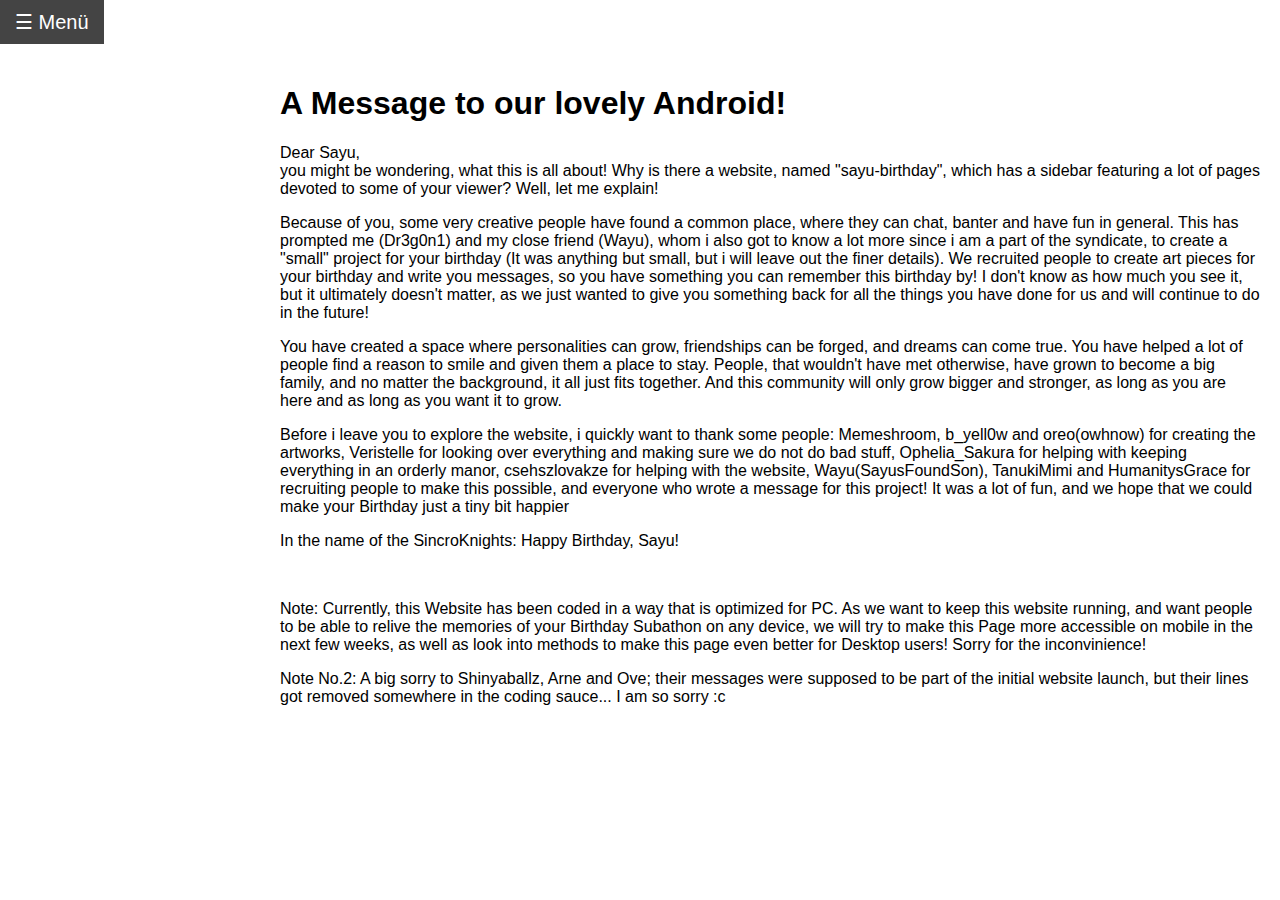
<file: index.html>
<!DOCTYPE html>
<html lang="de">
<head>
    <meta charset="UTF-8">
    <meta name="viewport" content="width=device-width, initial-scale=1.0">
    <title>Happy Birthday Sayu!</title>
    <style>
        body {
            margin: 0;
            font-family: Arial, sans-serif;
            background-size: cover;
            background-position: center;
            background-repeat: no-repeat;
            background-attachment: fixed;
            position: relative;
        }

        .sidebar {
            height: 100%;
            width: 0px;
            position: fixed;
            top: 0;
            left: 0;
            background-color: rgba(128, 128, 128, 0.5);
            overflow-x: hidden;
            transition: 0.5s;
            padding-top: 20px;
            color: white;
        }

        .sidebar h2 {
            padding: 10px 0 10px 20px;
        }

        .sidebar a {
            padding: 10px 15px;
            text-decoration: none;
            font-size: 18px;
            color: white;
            display: block;
        }

        .sidebar a:hover {
            background-color: #575757;
        }

        .sidebar .closebtn {
            position: absolute;
            top: 0;
            right: 25px;
            font-size: 36px;
            margin-left: 50px;
        }

        .openbtn {
            font-size: 20px;
            cursor: pointer;
            background-color: #333;
            color: white;
            padding: 10px 15px;
            border: none;
        }

        .openbtn:hover {
            background-color: #444;
        }

        .content {
            margin-left: 260px;
            transition: margin-left 0.5s;
            padding: 20px;
        }
        
        .circle-container {
            position: absolute;
            top: 50%;
            left: 50%;
            transform: translate(-50%, -50%);
            display: flex;
            gap: 20px;
        }

        .circle {
            width: 20px;
            height: 20px;
            border-radius: 50%;
            border: 5px solid #333;
            background-color: rgba(255, 255, 255, 0.5);
            cursor: pointer;
            position: fixed;
        }

        #circle1 {
            left: -60px;
        }

        #circle2 {
            left: 80px;
        }

        #circle3 {
            top: 50px;
            left: 80px;
        }

        #circle4 {
            top: 50px;
            left: -60px;
        }

        #circle5 {
            top: 100px;
            left: 80px;
        }

        #circle6 {
            top: 100px;
            left: -60px;
        }

        .message {
            display: none;
            position: absolute;
            top: 370%;
            left: 50%;
            transform: translate(-50%, -50%);
            background-color: rgba(0, 0, 0, 0.7);
            color: white;
            padding: 10px;
            border-radius: 5px;
            max-width: 1000px; /* Limits the message width */
            text-align: center;
            white-space: pre-wrap; /* Allows multi-line text */
        }

        .mobile-nav {
            display: none;
            position: fixed;
            top: 0;
            width: 100%;
            background-color: rgba(128, 128, 128, 0.9);
            padding: 10px 0;
            text-align: center;
            z-index: 1;
        }

        .mobile-nav a {
            padding: 10px;
            text-decoration: none;
            font-size: 18px;
            color: white;
            display: inline-block;
            transition: 0.3s;
        }

        .mobile-nav a:hover {
            background-color: #575757;
        }

        @media (max-width: 768px) {
            body {
                background-attachment: fixed; /* Background image fixed */
            }
            
            .sidebar {
                display: none;
            }

            .content {
                margin-left: 0;
                padding-top: 20px;
            }

            .circle-container {
                flex-direction: column;
                align-items: center;
            }

            .circle {
                margin-bottom: 10px;
            }

            .message {
                position: relative;
                top: 10px;
                left: 0;
                transform: none;
            }

            .mobile-nav {
                display: block;
            }

        .rotate-popup {
            display: none;
            position: fixed;
            top: 0;
            left: 0;
            width: 100%;
            height: 100%;
            background-color: rgba(0, 0, 0, 0.8);
            color: white;
            text-align: center;
            z-index: 10;
        }

        .rotate-popup-content {
            position: absolute;
            top: 50%;
            left: 50%;
            transform: translate(-50%, -50%);
            padding: 20px;
            background-color: rgba(0, 0, 0, 0.7);
            border-radius: 10px;
        }

        @media (orientation: portrait) {
            .rotate-popup {
                display: block;
            }

            .content, .mobile-nav, .openbtn {
                display: none;
            }
        }
        }
    </style>
    <meta name="viewport" content="width=device-width, initial-scale=1.0, user-scalable=no">
    <meta name="orientation" content="landscape">
</head>
<body>
    <div id="mySidebar" class="sidebar">
        <h2>Sidebar</h2>
        <a href="javascript:void(0)" class="closebtn" onclick="closeNav()">&times;</a>
        <a href="index.html">What's this?</a>
        <a href="home.html">b_y3ll0w</a>
        <a href="services.html">ShyShroom</a>
        <a href="about.html">HumanitysGrace</a>
        <a href="contact.html">Oreo</a>
        <a href="extra.html">TanukiMimi</a>
    </div>
    <div id="main">
        <div class="mobile-nav">
            <a href="index.html">What's this?</a>
            <a href="home.html">B_y3ll0w</a>
            <a href="services.html">ShyShroom</a>
            <a href="about.html">HumanitysGrace</a>
            <a href="contact.html">Oreo</a>
            <a href="extra.html">TanukiMimi</a>
        </div>
        <button class="openbtn" onclick="openNav()">&#9776; Menü</button>
        <div class="content">
            <h1>A Message to our lovely Android!</h1>
            <p>Dear Sayu,<br> you might be wondering, what this is all about! Why is there a website, named "sayu-birthday", which has a sidebar featuring a lot of pages devoted to some of your viewer? Well, let me explain!</p>
            <p>Because of you, some very creative people have found a common place, where they can chat, banter and have fun in general. This has prompted me (Dr3g0n1) and my close friend (Wayu), whom i also got to know a lot more since i am a part of the syndicate, to create a "small" project for your birthday (It was anything but small, but i will leave out the finer details). We recruited people to create art pieces for your birthday and write you messages, so you have something you can remember this birthday by! I don't know as how much you see it, but it ultimately doesn't matter, as we just wanted to give you something back for all the things you have done for us and will continue to do in the future!</p>
            <p>You have created a space where personalities can grow, friendships can be forged, and dreams can come true. You have helped a lot of people find a reason to smile and given them a place to stay. People, that wouldn't have met otherwise, have grown to become a big family, and no matter the background, it all just fits together. And this community will only grow bigger and stronger, as long as you are here and as long as you want it to grow.</p>
            <p>Before i leave you to explore the website, i quickly want to thank some people: Memeshroom, b_yell0w and oreo(owhnow) for creating the artworks, Veristelle for looking over everything and making sure we do not do bad stuff, Ophelia_Sakura for helping with keeping everything in an orderly manor, csehszlovakze for helping with the website, Wayu(SayusFoundSon), TanukiMimi and HumanitysGrace for recruiting people to make this possible, and everyone who wrote a message for this project! It was a lot of fun, and we hope that we could make your Birthday just a tiny bit happier</p>
            <p>In the name of the SincroKnights: Happy Birthday, Sayu!</p>
            <p><br></p>
            <p>Note: Currently, this Website has been coded in a way that is optimized for PC. As we want to keep this website running, and want people to be able to relive the memories of your Birthday Subathon on any device, we will try to make this Page more accessible on mobile in the next few weeks, as well as look into methods to make this page even better for Desktop users! Sorry for the inconvinience!</p>
            <p>Note No.2: A big sorry to Shinyaballz, Arne and Ove; their messages were supposed to be part of the initial website launch, but their lines got removed somewhere in the coding sauce... I am so sorry :c</p>
        </div>
    </div>

    <div class="rotate-popup">
        <div class="rotate-popup-content">
            <!--
            Please turn your phone to be horizontal!
            <br>
            <button onclick="closePopup()">Okay</button>
            -->
        </div>
    </div>

    <script>
        function openNav() {
            document.getElementById("mySidebar").style.width = "250px";
            document.getElementById("main").style.marginLeft = "250px";
        }

        function closeNav() {
            document.getElementById("mySidebar").style.width = "0";
            document.getElementById("main").style.marginLeft = "0";
        }
        
        function showMessage(messageId) {
            document.getElementById(messageId).style.display = 'block';
        }

        function hideMessage(messageId) {
            document.getElementById(messageId).style.display = 'none';
        }

        function closePopup() {
            document.querySelector('.rotate-popup').style.display = 'none';
        }
    </script>
</body>
</html>
</file>
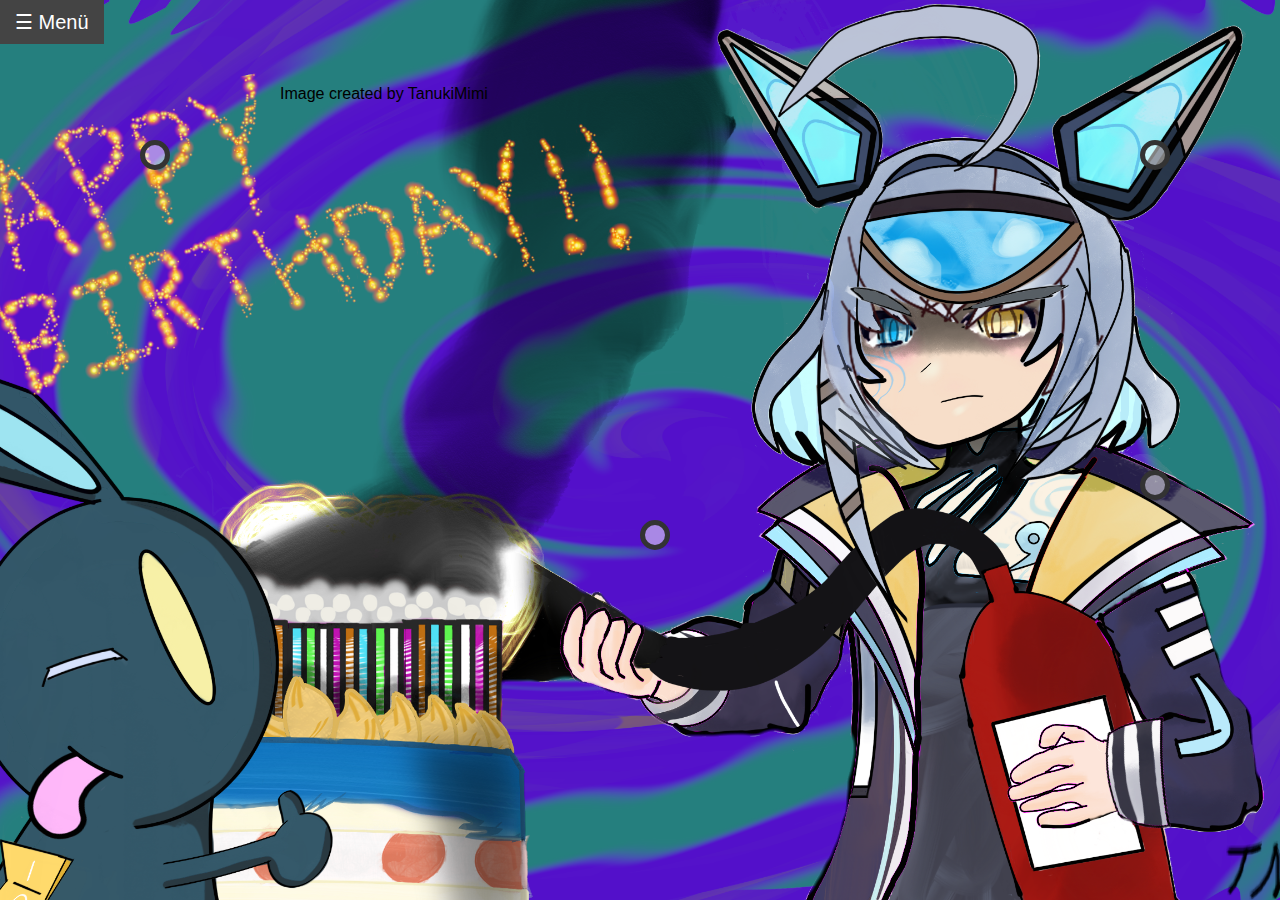
<file: extra.html>
<!DOCTYPE html>
<html lang="de">
<head>
    <meta charset="UTF-8">
    <meta name="viewport" content="width=device-width, initial-scale=1.0">
    <title>Happy Birthday Sayu!</title>
    <style>
        body {
            margin: 0;
            font-family: Arial, sans-serif;
            background-image: url('ressources/happy_birthday_wayu_from_tanuki_mimi.png');
            background-size: cover;
            background-position: center;
            background-repeat: no-repeat;
            background-attachment: fixed;
            position: relative;
            overflow: hidden;
        }

        .sidebar {
            height: 100%;
            width: 0px;
            position: fixed;
            top: 0;
            left: 0;
            background-color: rgba(128, 128, 128, 0.5);
            overflow-x: hidden;
            transition: 0.5s;
            padding-top: 20px;
            color: white;
        }

        .sidebar h2 {
            padding: 10px 0 10px 20px;
        }

        .sidebar a {
            padding: 10px 15px;
            text-decoration: none;
            font-size: 18px;
            color: white;
            display: block;
        }

        .sidebar a:hover {
            background-color: #575757;
        }

        .sidebar .closebtn {
            position: absolute;
            top: 0;
            right: 25px;
            font-size: 36px;
            margin-left: 50px;
        }

        .openbtn {
            font-size: 20px;
            cursor: pointer;
            background-color: #333;
            color: white;
            padding: 10px 15px;
            border: none;
        }

        .openbtn:hover {
            background-color: #444;
        }

        .content {
            margin-left: 260px;
            transition: margin-left 0.5s;
            padding: 20px;
        }
        
        .circle-container {
            position: absolute;
            top: 50%;
            left: 50%;
            transform: translate(-50%, -50%);
            display: flex;
            gap: 20px;
        }

        .circle {
            width: 20px;
            height: 20px;
            border-radius: 50%;
            border: 5px solid #333;
            background-color: rgba(255, 255, 255, 0.5);
            cursor: pointer;
            position: fixed;
        }

        #circle1 {
            top: 70px;
            left: -500px;
        }

        #circle2 {
            top: 400px;
            left: 500px;
        }

        #circle3 {
            top: 450px;
        }

        #circle4 {
            top: 70px;
            left: 500px;
        }

        #circle5 {
            top: 100px;
            left: 80px;
        }

        #circle6 {
            top: 100px;
            left: -60px;
        }

        .message {
            display: none;
            position: absolute;
            top: 370%;
            left: 50%;
            transform: translate(-50%, -50%);
            background-color: rgba(0, 0, 0, 0.7);
            color: white;
            padding: 10px;
            border-radius: 5px;
            max-width: 1000px; /* Limits the message width */
            text-align: center;
            white-space: pre-wrap; /* Allows multi-line text */
        }

        .mobile-nav {
            display: none;
            position: fixed;
            top: 0;
            width: 100%;
            background-color: rgba(128, 128, 128, 0.9);
            padding: 10px 0;
            text-align: center;
            z-index: 1;
        }

        .mobile-nav a {
            padding: 10px;
            text-decoration: none;
            font-size: 18px;
            color: white;
            display: inline-block;
            transition: 0.3s;
        }

        .mobile-nav a:hover {
            background-color: #575757;
        }

        @media (max-width: 768px) {
            body {
                background-attachment: fixed; /* Background image fixed */
            }
            
            .sidebar {
                display: none;
            }

            .content {
                margin-left: 0;
                padding-top: 20px;
            }

            .circle-container {
                flex-direction: column;
                align-items: center;
            }

            .circle {
                margin-bottom: 10px;
            }

            .message {
                position: relative;
                top: 10px;
                left: 0;
                transform: none;
            }

            .mobile-nav {
                display: block;
            }

        .rotate-popup {
            display: none;
            position: fixed;
            top: 0;
            left: 0;
            width: 100%;
            height: 100%;
            background-color: rgba(0, 0, 0, 0.8);
            color: white;
            text-align: center;
            z-index: 10;
        }

        .rotate-popup-content {
            position: absolute;
            top: 50%;
            left: 50%;
            transform: translate(-50%, -50%);
            padding: 20px;
            background-color: rgba(0, 0, 0, 0.7);
            border-radius: 10px;
        }

        @media (orientation: portrait) {
            .rotate-popup {
                display: block;
            }

            .content, .mobile-nav, .openbtn {
                display: none;
            }
        }
        }
    </style>
    <meta name="viewport" content="width=device-width, initial-scale=1.0, user-scalable=no">
    <meta name="orientation" content="landscape">
</head>
<body>
    <div id="mySidebar" class="sidebar">
        <h2>Sidebar</h2>
        <a href="javascript:void(0)" class="closebtn" onclick="closeNav()">&times;</a>
        <a href="index.html">What's this?</a>
        <a href="home.html">b_y3ll0w</a>
        <a href="services.html">ShyShroom</a>
        <a href="about.html">HumanitysGrace</a>
        <a href="contact.html">Oreo</a>
        <a href="extra.html">TanukiMimi</a>
    </div>
    <div id="main">
        <div class="mobile-nav">
            <a href="index.html">What's this?</a>
            <a href="home.html">b_y3llow</a>
            <a href="services.html">ShyShroom</a>
            <a href="about.html">HumanitysGrace</a>
            <a href="contact.html">Oreo</a>
            <a href="extra.html">TanukiMimi</a>
        </div>
        <button class="openbtn" onclick="openNav()">&#9776; Menü</button>
        <div class="content">
            <h1></h1>
            <p>Image created by TanukiMimi</p>
            <div class="circle-container">
                <div id="circle1" class="circle" onmouseover="showMessage('message1')" onmouseout="hideMessage('message1')" onclick="showMessage('message1')"></div>
                <div id="circle2" class="circle" onmouseover="showMessage('message2')" onmouseout="hideMessage('message2')" onclick="showMessage('message2')"></div>
                <div id="circle3" class="circle" onmouseover="showMessage('message3')" onmouseout="hideMessage('message3')" onclick="showMessage('message3')"></div>
                <div id="circle4" class="circle" onmouseover="showMessage('message4')" onmouseout="hideMessage('message4')" onclick="showMessage('message4')"></div>
            </div>
            <div class="message" id="message1" style="text-align: justify; white-space-collapse: collapse; padding: 4px 16px; display: none;">
            <p style="text-align: center;">Happy Birthday, dear Oshi</p>
            <p>It hasn't been long since I started watching, but finding your streams has been such a bright spot for me. I’m really grateful for the joy you bring into my life, and I KNOW every Sincroknight can say the same! Things haven’t always been smooth and I've made my share of gaffs in your streams. Still, your presence means a lot to me, and I hope can continue supporting and enjoying your content. Thank you for being you, for sharing your world with us, for never giving up. Happy Birthday, dear Oshi~</p>
            <p style="text-align:right">TanukiMimi</p>
            </div>
            <div class="message" id="message2" style="text-align: justify; white-space-collapse: collapse; padding: 4px 16px; display: none;">
            <p style="text-align: center;">Happy Birthday Sayu Sincronisity</p>
            <p>As someone that has been with you February of this year, I would like to say that's it's been a joy watching you succeed and be happy at many things. From the songs you've sung letting all of us hear your beautiful voice, to the YouTube Playbutton it all has made me smile from ear to ear. Just how a son looks up to his mother, I look up to you Sayu. Thank you for being my #1. As always the moto that I follow: Sayu Love, Love Sayu. To my Number 1 Kamioshi in the world. Happy Birthday Sayu Sincronisity.</p>
            <p>Your Found Son</p>
            <p style="text-align:right">SayusFoundSon</p>
            </div>
            <div class="message" id="message3" style="text-align: justify; white-space-collapse: collapse; padding: 4px 16px; display: none;">
            <p style="text-align: center;">🩵HAPPY BIRTHDAY🩵</p>
            <p>Hi partner,<br>Happy birthday🩵</p>
            <p>I cannot believe it's already been a year since the start of our 69-day-long subathon. I followed you even before then but the subathon was the point of no return. It made me realize just how much I enjoyed your content, your personality, your humor, your company, everything. Back then, you started helping me push through all the hardships in my life, and you have continued to do so ever since then. On most days you are the main reason I even wake up.</p>
            <p>The next few years are going to be some of the hardest in my life and the me from 2 years ago would be terrified. The present me isn't, however, because I know no matter what, I will get through them. And I know that because I watched you get through things 99% of people would completely fold at.</p>
            <p>That's why I say you are not just my oshi but my hero, my inspiration, and my idol. As long as you'll let me, I will always follow you. Thank you for returning to us and thank you for staying with us. Now, please, stay with us for many, MANY more years to come. Love you, Sayu.</p>
            <p>And again,<br>🩵HAPPY BIRTHDAY🩵</p>
            <p style="text-align:right">Piprup</p>
            </div>
            <div class="message" id="message4" style="text-align: justify; white-space-collapse: collapse; padding: 4px 16px; display: none;">
            <p style="text-align: center;">Still in demand!</p>
            <p>Happy birthday Wayu you are one year older now which is still at the age of demand<img src='ressources/Sayu_we_like_older_woman_v5_sus.png' style="width: 30vw; min-width: 330px;"><p style="text-align:right">~shinyaballz</p><button onclick="hideMessage('message6')">Close</button></p>
            </div>
        </div>
    </div>

    <div class="rotate-popup">
        <div class="rotate-popup-content">
            <!--
            Please turn your phone to be horizontal!
            <br>
            <button onclick="closePopup()">Okay</button>
            -->
        </div>
    </div>

    <script>
        function openNav() {
            document.getElementById("mySidebar").style.width = "250px";
            document.getElementById("main").style.marginLeft = "250px";
        }

        function closeNav() {
            document.getElementById("mySidebar").style.width = "0";
            document.getElementById("main").style.marginLeft = "0";
        }
        
        function showMessage(messageId) {
            document.getElementById(messageId).style.display = 'block';
        }

        function hideMessage(messageId) {
            document.getElementById(messageId).style.display = 'none';
        }

        function closePopup() {
            document.querySelector('.rotate-popup').style.display = 'none';
        }
    </script>
</body>
</html>
</file>
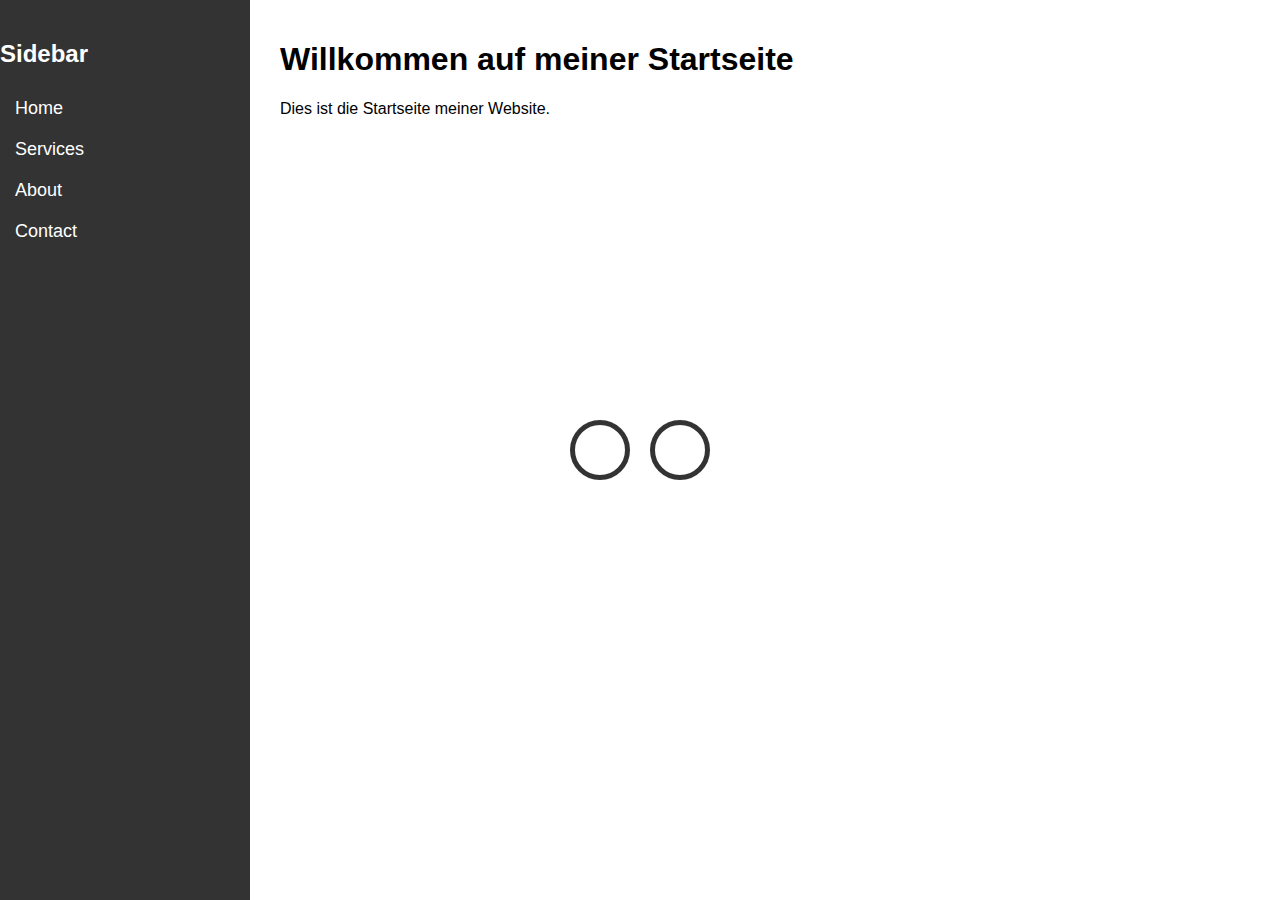
<file: sb_website.html>
<!DOCTYPE html>
<html lang="de">
<head>
    <meta charset="UTF-8">
    <meta name="viewport" content="width=device-width, initial-scale=1.0">
    <title>Startseite</title>
    <style>
        body {
            margin: 0;
            font-family: Arial, sans-serif;
            background-image: url('https://example.com/background.jpg');
            background-size: cover;
            background-attachment: fixed;
        }

        .sidebar {
            height: 100%;
            width: 250px;
            position: fixed;
            top: 0;
            left: 0;
            background-color: #333;
            padding-top: 20px;
            color: white;
        }

        .sidebar a {
            padding: 10px 15px;
            text-decoration: none;
            font-size: 18px;
            color: white;
            display: block;
        }

        .sidebar a:hover {
            background-color: #575757;
        }

        .content {
            margin-left: 260px;
            padding: 20px;
        }

        .circle-container {
            position: absolute;
            top: 50%;
            left: 50%;
            transform: translate(-50%, -50%);
            display: flex;
            gap: 20px;
        }

        .circle {
            width: 50px;
            height: 50px;
            border-radius: 50%;
            border: 5px solid #333;
            background-color: rgba(255, 255, 255, 0.5);
            cursor: pointer;
        }

        .message {
            display: none;
            position: absolute;
            top: 60%;
            left: 50%;
            transform: translate(-50%, -50%);
            background-color: rgba(0, 0, 0, 0.7);
            color: white;
            padding: 10px;
            border-radius: 5px;
        }
    </style>
</head>
<body>
    <div class="sidebar">
        <h2>Sidebar</h2>
        <a href="home.html">Home</a>
        <a href="services.html">Services</a>
        <a href="about.html">About</a>
        <a href="contact.html">Contact</a>
    </div>

    <div class="content">
        <h1>Willkommen auf meiner Startseite</h1>
        <p>Dies ist die Startseite meiner Website.</p>
        <div class="circle-container">
            <div class="circle" onclick="showMessage('message1')"></div>
            <div class="circle" onclick="showMessage('message2')"></div>
        </div>
        <div class="message" id="message1">Hier ist der erste angezeigte Text nach einem Mausklick!</div>
        <div class="message" id="message2">Hier ist der zweite angezeigte Text nach einem Mausklick!</div>
    </div>

    <script>
        function showMessage(messageId) {
            document.getElementById('message1').style.display = 'none';
            document.getElementById('message2').style.display = 'none';
            document.getElementById(messageId).style.display = 'block';
        }
    </script>
</body>
</html>
</file>
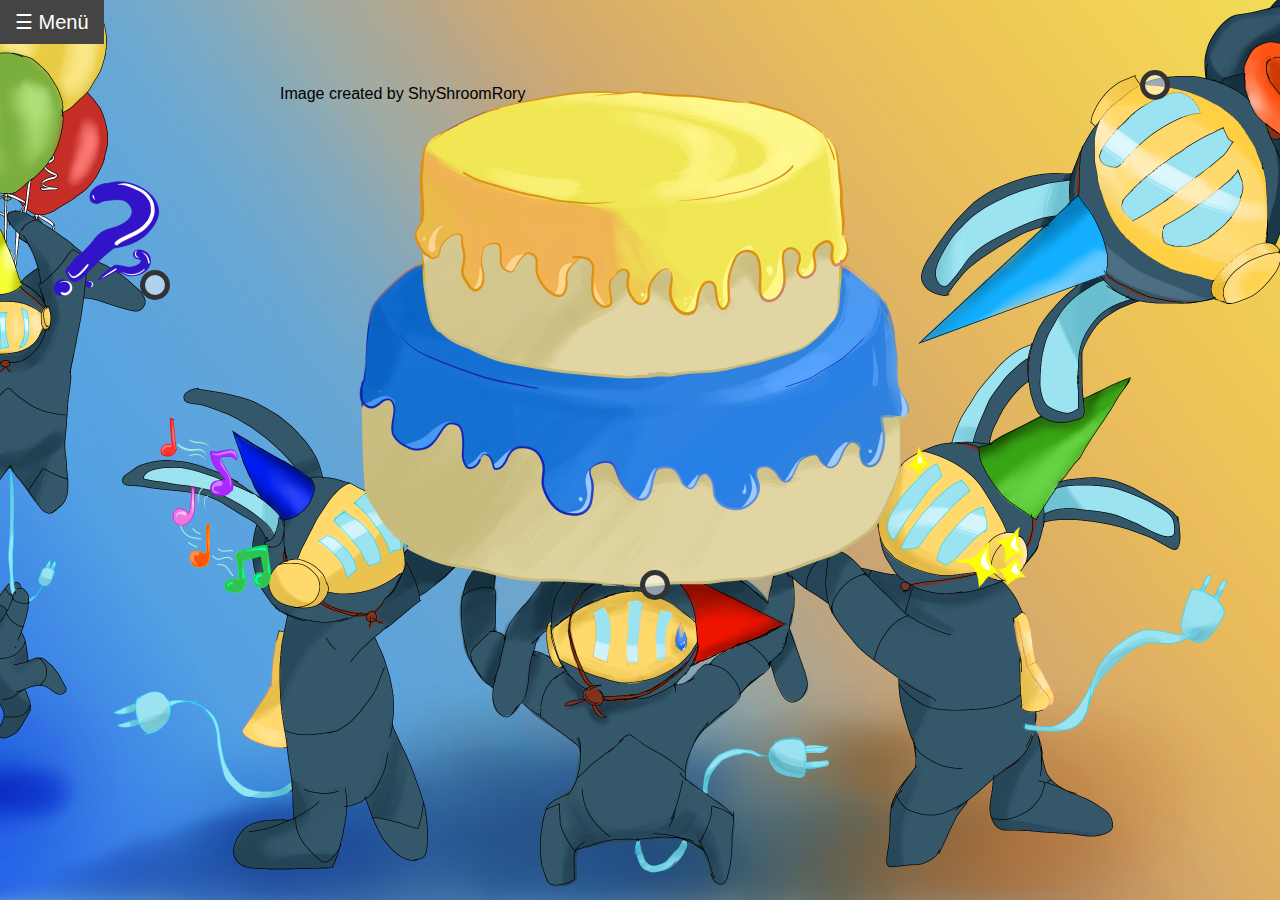
<file: services.html>
<!DOCTYPE html>
<html lang="de">
<head>
    <meta charset="UTF-8">
    <meta name="viewport" content="width=device-width, initial-scale=1.0">
    <title>Happy Birthday Sayu!</title>
    <style>
        body {
            margin: 0;
            font-family: Arial, sans-serif;
            background-image: url('ressources/birthday_art_idea.png');
            background-size: cover;
            background-position: center;
            background-repeat: no-repeat;
            background-attachment: fixed;
            position: relative;
            overflow: hidden;
        }

        .sidebar {
            height: 100%;
            width: 0px;
            position: fixed;
            top: 0;
            left: 0;
            background-color: rgba(128, 128, 128, 0.5);
            overflow-x: hidden;
            transition: 0.5s;
            padding-top: 20px;
            color: white;
        }

        .sidebar h2 {
            padding: 10px 0 10px 20px;
        }

        .sidebar a {
            padding: 10px 15px;
            text-decoration: none;
            font-size: 18px;
            color: white;
            display: block;
        }

        .sidebar a:hover {
            background-color: #575757;
        }

        .sidebar .closebtn {
            position: absolute;
            top: 0;
            right: 25px;
            font-size: 36px;
            margin-left: 50px;
        }

        .openbtn {
            font-size: 20px;
            cursor: pointer;
            background-color: #333;
            color: white;
            padding: 10px 15px;
            border: none;
        }

        .openbtn:hover {
            background-color: #444;
        }

        .content {
            margin-left: 260px;
            transition: margin-left 0.5s;
            padding: 20px;
        }
        
        .circle-container {
            position: absolute;
            top: 50%;
            left: 50%;
            transform: translate(-50%, -50%);
            display: flex;
            gap: 20px;
        }

        .circle {
            width: 20px;
            height: 20px;
            border-radius: 50%;
            border: 5px solid #333;
            background-color: rgba(255, 255, 255, 0.5);
            cursor: pointer;
            position: fixed;
        }

        #circle1 {
            top: 500px;
        }

        #circle2 {
            left: 500px;
        }

        #circle3 {
            top: 200px;
            left: -500px;
        }

        #circle4 {
            top: 50px;
            left: -60px;
        }

        #circle5 {
            top: 100px;
            left: 80px;
        }

        #circle6 {
            top: 100px;
            left: -60px;
        }

        .message {
            display: none;
            position: absolute;
            top: 370%;
            left: 50%;
            transform: translate(-50%, -50%);
            background-color: rgba(0, 0, 0, 0.7);
            color: white;
            padding: 10px;
            border-radius: 5px;
            max-width: 1000px; /* Limits the message width */
            text-align: center;
            white-space: pre-wrap; /* Allows multi-line text */
        }

        .mobile-nav {
            display: none;
            position: fixed;
            top: 0;
            width: 100%;
            background-color: rgba(128, 128, 128, 0.9);
            padding: 10px 0;
            text-align: center;
            z-index: 1;
        }

        .mobile-nav a {
            padding: 10px;
            text-decoration: none;
            font-size: 18px;
            color: white;
            display: inline-block;
            transition: 0.3s;
        }

        .mobile-nav a:hover {
            background-color: #575757;
        }

        @media (max-width: 768px) {
            body {
                background-attachment: fixed; /* Background image fixed */
            }
            
            .sidebar {
                display: none;
            }

            .content {
                margin-left: 0;
                padding-top: 20px;
            }

            .circle-container {
                flex-direction: column;
                align-items: center;
            }

            .circle {
                margin-bottom: 10px;
            }

            .message {
                position: relative;
                top: 10px;
                left: 0;
                transform: none;
            }

            .mobile-nav {
                display: block;
            }

        .rotate-popup {
            display: none;
            position: fixed;
            top: 0;
            left: 0;
            width: 100%;
            height: 100%;
            background-color: rgba(0, 0, 0, 0.8);
            color: white;
            text-align: center;
            z-index: 10;
        }

        .rotate-popup-content {
            position: absolute;
            top: 50%;
            left: 50%;
            transform: translate(-50%, -50%);
            padding: 20px;
            background-color: rgba(0, 0, 0, 0.7);
            border-radius: 10px;
        }

        @media (orientation: portrait) {
            .rotate-popup {
                display: block;
            }

            .content, .mobile-nav, .openbtn {
                display: none;
            }
        }
        }
    </style>
    <meta name="viewport" content="width=device-width, initial-scale=1.0, user-scalable=no">
    <meta name="orientation" content="landscape">
</head>
<body>
    <div id="mySidebar" class="sidebar">
        <h2>Sidebar</h2>
        <a href="javascript:void(0)" class="closebtn" onclick="closeNav()">&times;</a>
        <a href="index.html">What's this?</a>
        <a href="home.html">b_y3ll0w</a>
        <a href="services.html">ShyShroom</a>
        <a href="about.html">HumanitysGrace</a>
        <a href="contact.html">Oreo</a>
        <a href="extra.html">TanukiMimi</a>
    </div>
    <div id="main">
        <div class="mobile-nav">
            <a href="index.html">What's this?</a>
            <a href="home.html">b_y3llow</a>
            <a href="services.html">ShyShroom</a>
            <a href="about.html">HumanitysGrace</a>
            <a href="contact.html">Oreo</a>
            <a href="extra.html">TanukiMimi</a>
        </div>
        <button class="openbtn" onclick="openNav()">&#9776; Menü</button>
        <div class="content">
            <h1></h1>
            <p>Image created by ShyShroomRory</p>
            <div class="circle-container">
                <div id="circle1" class="circle" onmouseover="showMessage('message1')" onmouseout="hideMessage('message1')" onclick="showMessage('message1')"></div>
                <div id="circle2" class="circle" onmouseover="showMessage('message2')" onmouseout="hideMessage('message2')" onclick="showMessage('message2')"></div>
                <div id="circle3" class="circle" onmouseover="showMessage('message3')" onmouseout="hideMessage('message3')" onclick="showMessage('message3')"></div>
            </div>
            <div class="message" id="message1" style="text-align: justify; white-space-collapse: collapse; padding: 4px 16px; display: none;">
            <p style="text-align: center;">Happy Birthday Sayu</p>
            <p>Happy Birthday Sayu! I hope you have an absolutely wonderful day! You are a very sincere individual and an absolute inspiration in the vtuber community, keep fighting the good fight! 07 Sending you lots of love,</p>
            <p style="text-align:right">Lidia Nekozawa</p></div>
            <div class="message" id="message2" style="text-align: justify; white-space-collapse: collapse; padding: 4px 16px; display: none;">
            <p style="text-align: center;">Too another great year!</p>
            <p>So... I have not been here that long sadly, and you know I regret not being here for you and the other SincroKnights. But today it's not about me, it's about you! And before I add any other words and other stuff, let me wish you a very Happy Birthday from the bottom of my heart!</p>
            <p>It has already been a while since I have first seen a stream of yours and seen your style of streaming, your type of banter. To say I liked it would be an understatement, and I am happy to be here. I will support you, no matter what, and I am not gonna let others determine my decisions anymore. I want you to succeed, and I will be here the whole way!</p>
            <p>Even though I can't be there now as often as I'd want, whenever I can, I will hop into your streams, and chat with you and the others, and make it a place where everyone feels included and loved! Lets make the upcoming years the greatest years ever!</p>
            <p>Once again I wish you a Happy Birthday, and a Subathon full of fun and love!</p>
            <p style="text-align:right">Dr3g0n1</p></div>   
            <div class="message" id="message3" style="text-align: justify; white-space-collapse: collapse; padding: 4px 16px; display: none;">
            <p style="text-align: center;">Happy Birthday Sayu!</p>
            <p>On this blessed day, I wish you good health, happiness, a peaceful sky over your head, and that all your dreams come true! Its the first birthday of yours that I celebrate with you and the others Sincroknights! And I hope that we all will celebrate your birthday many more times together! \ (^w^)/</p>
            <p>I never understood the concept of Oshi or KamiOshi before discovering you, but I can now say that Sayu Sincronisity is my KamiOshi. I never felt like part of a fandom or community before being welcomed by your community and now I can say that I am a Sincroknight.</p>
            <p>I may not write a lot in chat but I watch all of the streams because you are so fun. I hope to overcome my shyness and write more in chat and to do more for you and your community in the future. Honestly, I even felt very shy about writing this message. (/w\ )  Anyway, I wish you a best birthday ever!</p>
            <p style="text-align:right">ShyShroomRory</p></div>
        </div>
    </div>

    <div class="rotate-popup">
        <div class="rotate-popup-content">
            <!--
            Please turn your phone to be horizontal!
            <br>
            <button onclick="closePopup()">Okay</button>
            -->
        </div>
    </div>

    <script>
        function openNav() {
            document.getElementById("mySidebar").style.width = "250px";
            document.getElementById("main").style.marginLeft = "250px";
        }

        function closeNav() {
            document.getElementById("mySidebar").style.width = "0";
            document.getElementById("main").style.marginLeft = "0";
        }
        
        function showMessage(messageId) {
            document.getElementById(messageId).style.display = 'block';
        }

        function hideMessage(messageId) {
            document.getElementById(messageId).style.display = 'none';
        }

        function closePopup() {
            document.querySelector('.rotate-popup').style.display = 'none';
        }
    </script>
</body>
</html>
</file>
